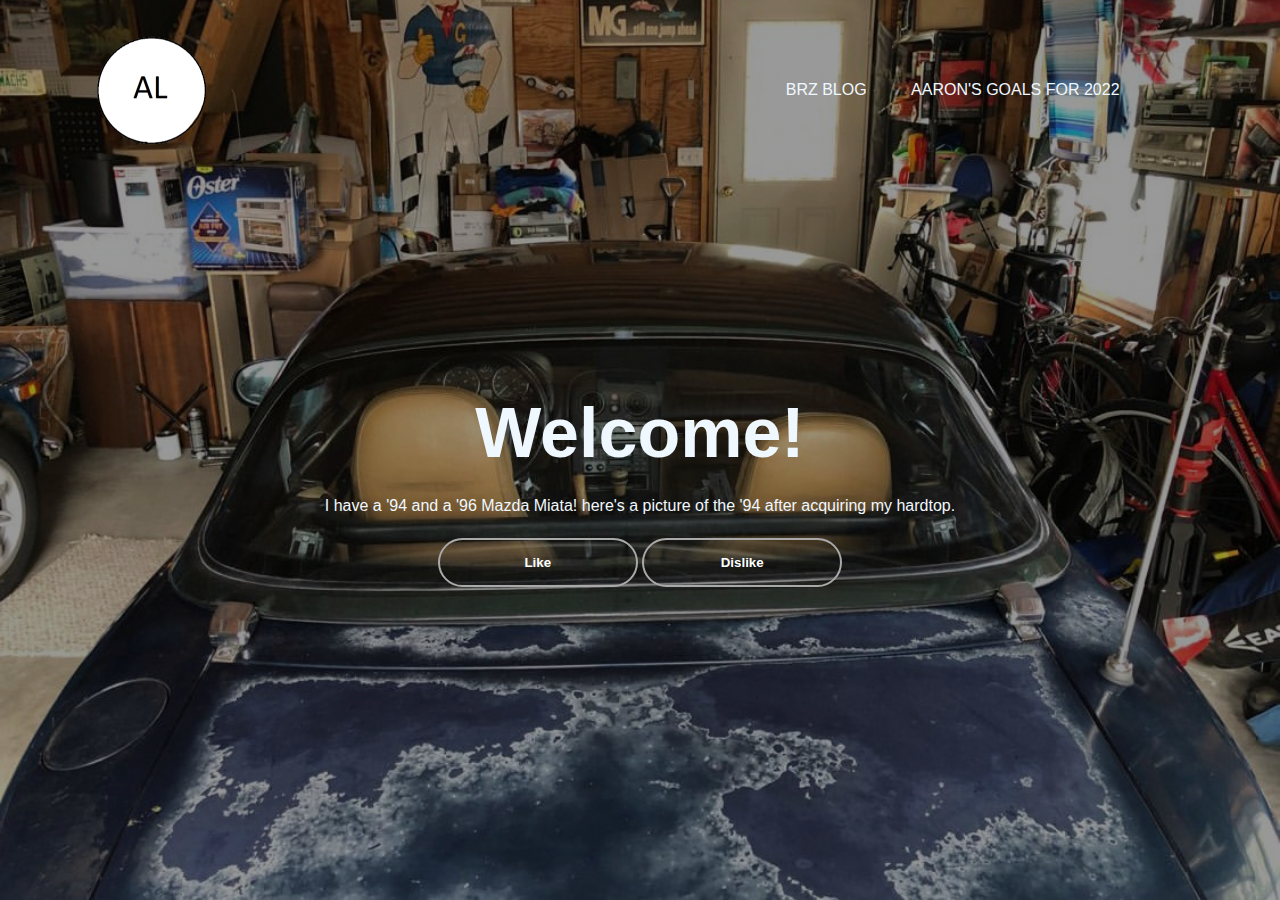
<file: index.html>
<html>
    <head>
        <title>Home Page Template</title>
        <link rel="stylesheet" href="style.css">
    </head>
    <body>
        <div class="banner" style="background-image: linear-gradient(rgba(0, 0, 0, 0.400), rgb(0,0,0,0.400)), url(background.png);">
            <div class="navbar">
                <a href="./HomePage.html">
                <img src="logo.png" alt="logo"class="logo">
                </a>
                <ul>
                    <li><a href="blog.html">BRZ Blog</a></li>
                    <li><a href="2022goals.html">Aaron's Goals for 2022</a></li>
                    <li><a href="#"></a></li>
                </ul>
            </div>
            <div class="content">
                <h1>Welcome!</h1>
                <p>I have a '94 and a '96 Mazda Miata! here's a picture of the '94 after acquiring my hardtop.</p>
                <div>
                    <button type="button"><span></span>Like</button>
                    <button type="button"><span></span>Dislike</button>
                </div>
            </div>
        </div>
    </body>
</html>
</file>
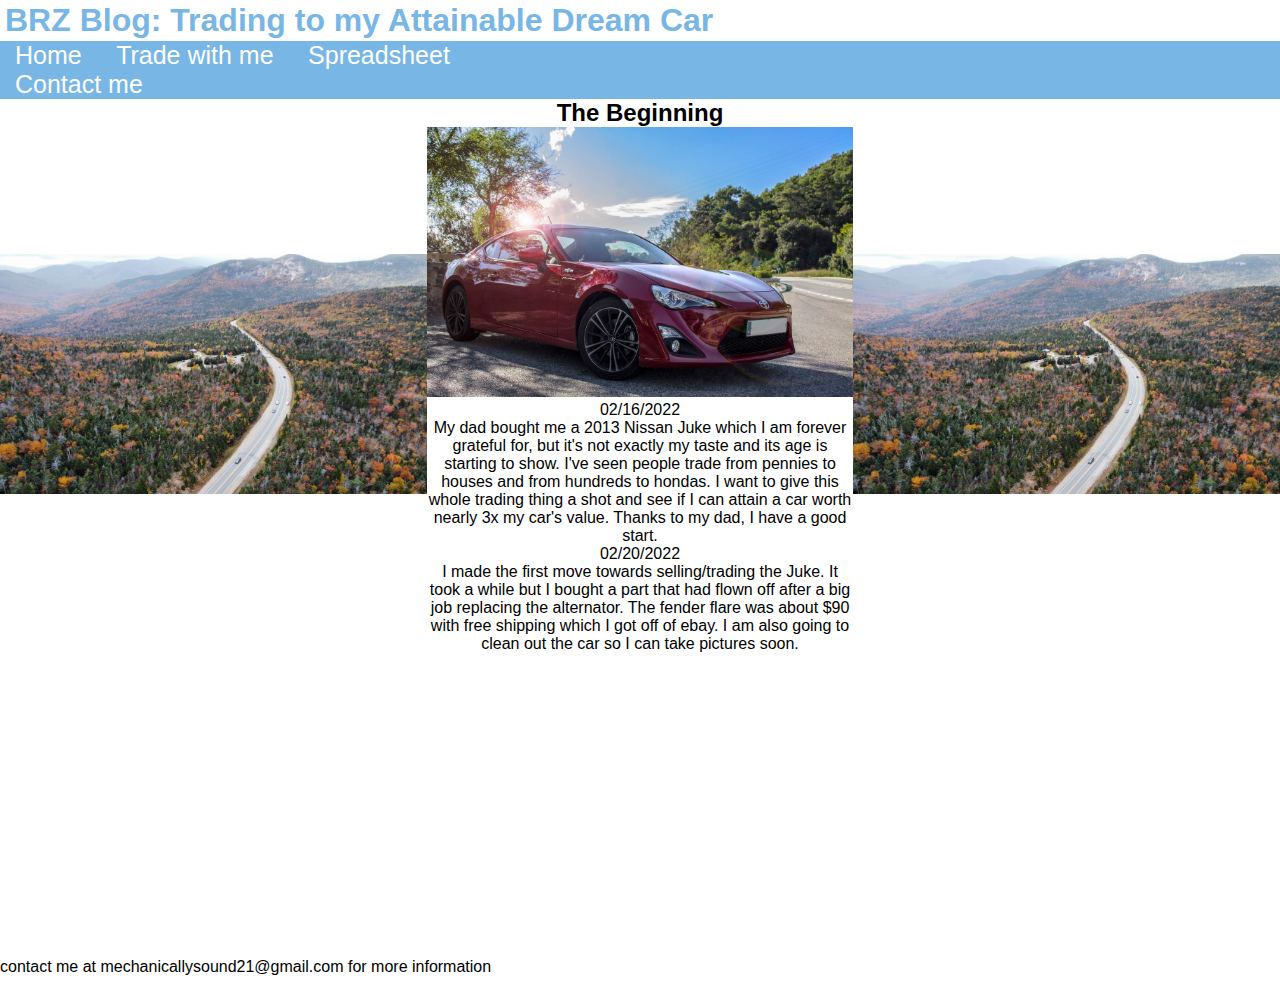
<file: blog.html>
<!DOCTYPE html>
<html lang="en">
<head>
    <meta charset="UTF-8">
    <meta http-equiv="X-UA-Compatible" content="IE=edge">
    <meta name="viewport" content="width=device-width, initial-scale=1.0">
    <title>BRZ Blog</title>
    <link rel="stylesheet" href="blogstyle.css">
</head>
<div><h1>BRZ Blog: Trading to my Attainable Dream Car</h1></div>
    <div class = "nav">
	    <div class="left">
           	 <a class="active" href="index.html">Home</a>
          	 <a class="active" href="index.html">Trade with me</a>
            	 <a class="active" href="index.html">Spreadsheet</a>
	    </div>
	    <div class="right"><a class="active" href="index.html">Contact me</a></div>
    </div>
<body>
    <div class="body">
        <div class="container">
            <img src="kan.jpg" alt="kancamagus highway">
        </div>
        <div class="container">
            <h2>The Beginning</h2>
            <div><img src="non_copyrighted_GT86.jfif" alt="Toyota GT86"></div>
            02/16/2022
            <p> 
                My dad bought me a 2013 Nissan Juke which I am forever grateful for, 
                but it's not exactly my taste and its age is starting to show. I've
                seen people trade from pennies to houses and from hundreds to hondas.
                I want to give this whole trading thing a shot and see if I can attain
                a car worth nearly 3x my car's value. Thanks to my dad, I have a good start.
            </p>
            02/20/2022
            <p> 
                I made the first move towards selling/trading the Juke. It took a while 
                but I bought a part that had flown off after a big job replacing the alternator. The fender
                flare was about $90 with free shipping which I got off of ebay. I am also
                going to clean out the car so I can take pictures soon.
            </p>
        </div>
        <div class="container">
            <img src="kan.jpg" alt="kancamagus highway">
        </div>
    </div>
    <footer>
	    contact me at mechanicallysound21@gmail.com for more information
    </footer>	
</body>
</html>
</file>
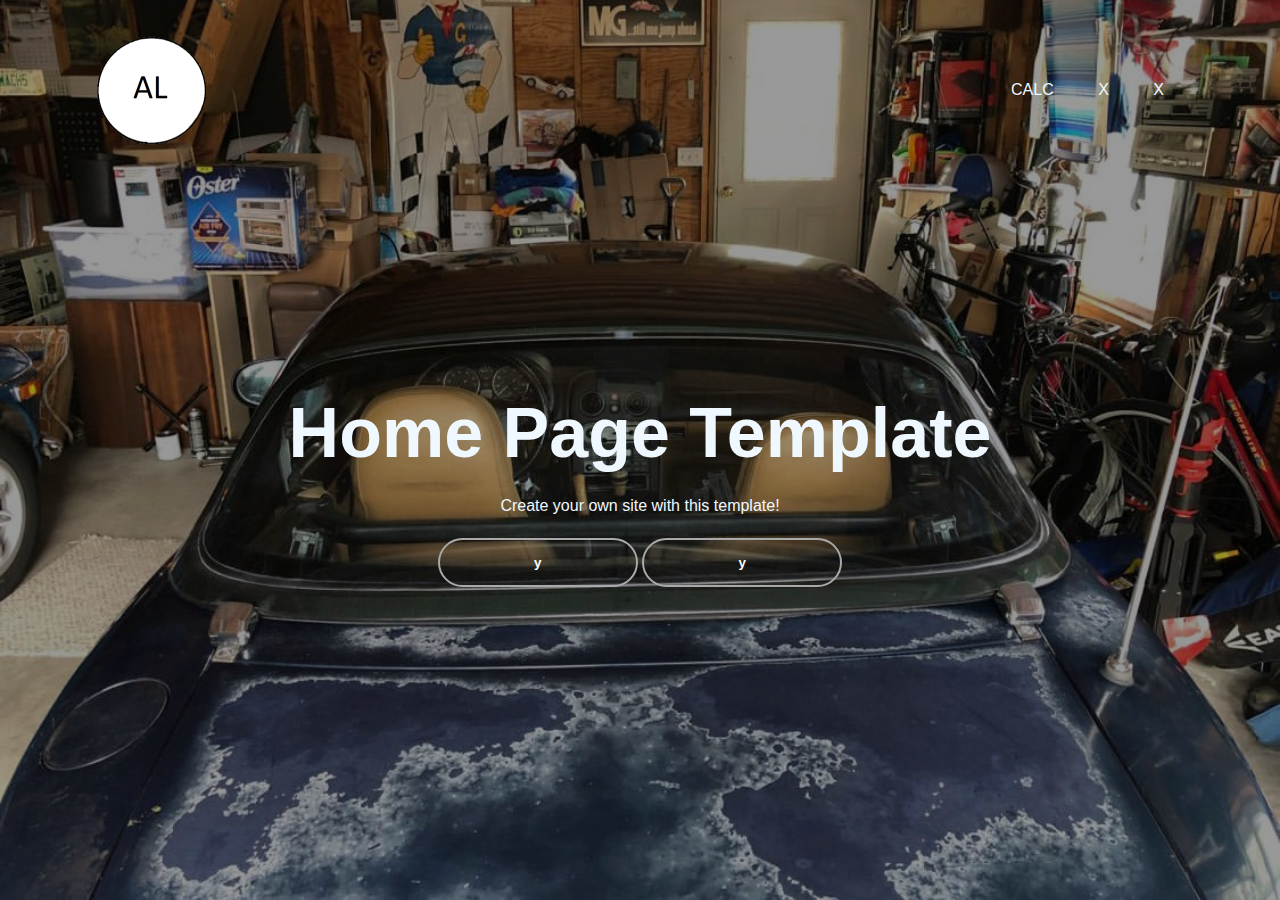
<file: HomePage.html>
<html>
    <head>
        <title>Home Page Template</title>
        <link rel="stylesheet" href="style.css">
    </head>
    <body>
        <div class="banner" style="background-image: linear-gradient(rgba(0, 0, 0, 0.400), rgb(0,0,0,0.400)), url(background.png);">
            <div class="navbar">
                <a href="./HomePage.html">
                <img src="logo.png" alt="logo"class="logo">
                </a>
                <ul>
                    <li><a href="./calc.dotm">Calc</a></li>
                    <li><a href="#">x</a></li>
                    <li><a href="#">x</a></li>
                </ul>
            </div>
            <div class="content">
                <h1>Home Page Template</h1>
                <p>Create your own site with this template!</p>
                <div>
                    <button type="button"><span></span>y</button>
                    <button type="button"><span></span>y</button>
                </div>
            </div>
        </div>
    </body>
</html>
</file>
<file: style.css>
*{
    margin:0;
    padding:0;
    font-family: sans-serif;
}

.banner{
    width: 100%;
    height: 100vh;
    background-size: cover;
    background-position: center;
}

.navbar{
    width: 85%;
    margin: auto;
    padding: 35px 0;
    display: flex;
    align-items: center;
    justify-content: space-between;
}



.logo{
    width: 50%;
    height: 50%;
    cursor: pointer;
}


.navbar ul li{
    list-style: none;
    display: inline-block;
    margin: 0 20px;
    position: relative;
}

.navbar ul a{
    text-decoration: none;
    color: #F0F8FF;
    text-transform: uppercase;
}

.navbar ul li::after{
    content: '';
    height: 3px;
    width: 0;
    background: #A9A9A9;
    position: absolute;
    left: 0;
    bottom: -10px;
    transition: 0.5s;
}

.navbar ul li:hover::after{
    width: 100%;
}

.content{
    width: 100%;
    position: absolute;
    top: 50%;
    transform: translateY(-50%);
    text-align: center;
    color: #F0F8FF;
}

.content h1{ /* Centered Text header */
    font-size: 70px;
    margin-top: 80px;
}

.content p{ /* Centered Text paragraph */
    margin: 20px auto; 
    font-weight: 100;
    line-height: 25px;
}

button{
    width: 200px;
    padding: 15px 0;   
    text-align: center;
    border-radius: 25px;
    font-weight: bold;
    border: 2px solid #A9A9A9;
    background: transparent;
    color: #FFFFFF;
    cursor: pointer;
    position: relative;
    overflow: hidden;
}

span{
    background: #A9A9A9;
    height: 100%;
    width: 0%;
    border-radius: 25px;
    position: absolute;
    left: 0;
    bottom: 0;
    z-index: -1;
    transition: 0.5s;
}

button:hover span{
    width: 100%;
}
</file>
<file: blogstyle.css>
* {
    padding: 0 0 0 0;
    margin: 0 0 0 0;
    font-family: 'Trebuchet MS', sans-serif;
}

.container {
    flex-direction: column;
    background-color: white;
    width: 50%;
    height: auto;
    text-align: center;
}

h1 {
    padding: 2px 5px 2px 5px;
    margin: 0 0 0 0;
    color:#78b6e6;
}

.active {
    font-size: 190%;
}

.nav {
    background-color:#78b6e6;
    overflow: hidden;
    position: sticky;
    top: 0;
}

.break {
    flex-basis: 100%;
    height: 0;
}

img {
    width: 100%;
    height: auto;
}

.nav a {
    color: white;
    text-decoration: none;
    padding: 4px 15px 4px 15px;
    margin: 0 0 0 0;
    font-size: 25px;
}

.nav a:hover {
    background-color:#6da5cf;
    color: white;
}

.body {
    /*Use this to see flexbox - background-color: black;*/
    display: flex;
    flex-direction: row;
    align-items: center;
    padding-bottom: 300px;
}

.right {
    align-items: right;
} 

footer {
   align-items: center;
   padding: 5px 0px 5px 0px;
}
</file>
